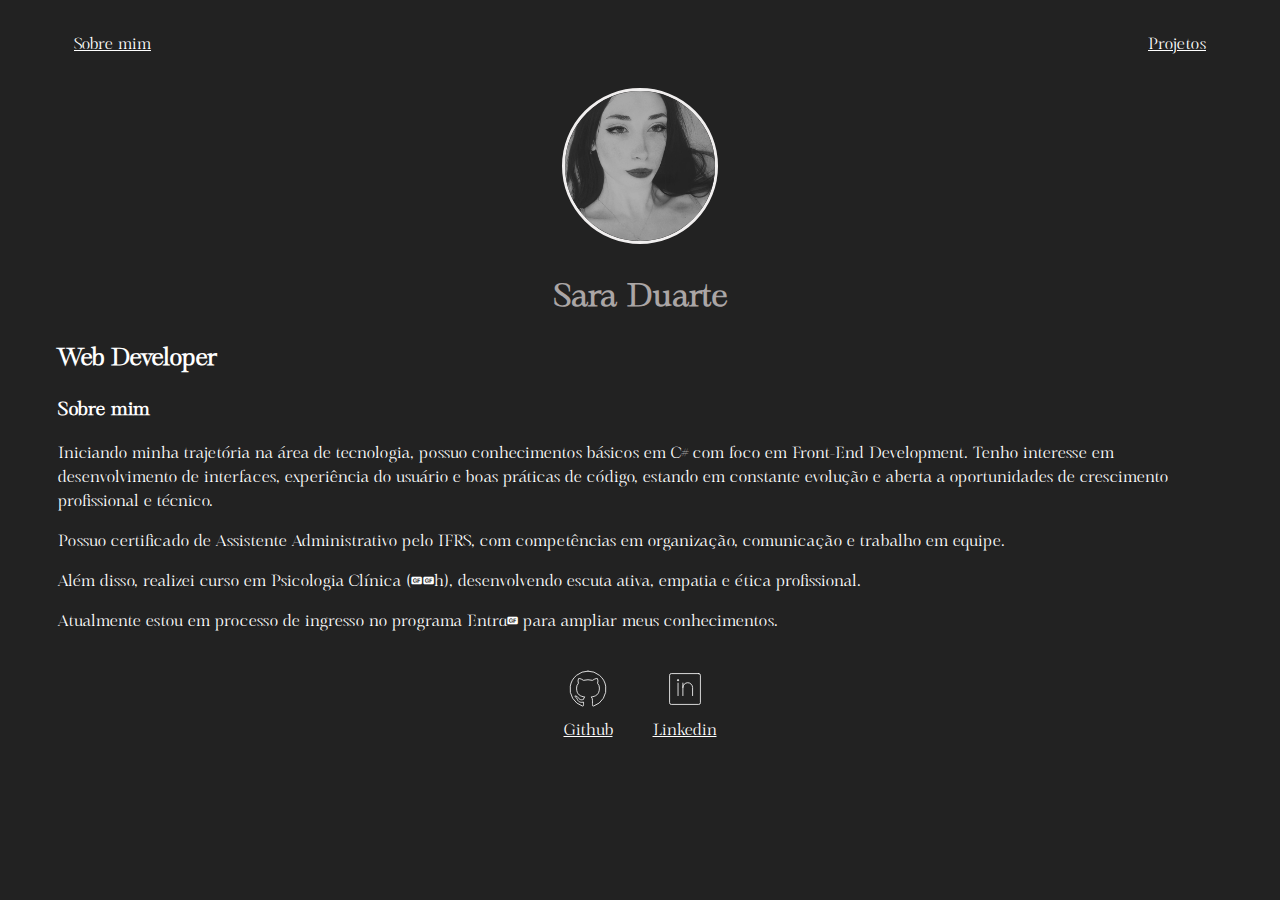
<file: index.html>
<!DOCTYPE html>
<html lang="en">

<head>
    <meta charset="UTF-8">
    <meta name="viewport" content="width=device-width, initial-scale=1.0">
    <title>Sara Duarte</title>
    <link rel="stylesheet" href="index.css">
</head>

<body>
    <div class="container">
        <nav>
            <ul>
                <li><a href="index.html">Sobre mim</a></li>
                <li><a href="project.html">Projetos</a></li>
            </ul>
        </nav>
        <header>
            <div class="center"><img src="./img/IMG-20251215-WA0008.jpg"></img></div>
            <div class="center">
                <h1>Sara Duarte</h1>
            </div>
            <h2>Web Developer</h2>
        </header>
        <main>
            <section>
                <h3>Sobre mim</h3>
                <p>Iniciando minha trajetória na área de tecnologia, possuo conhecimentos básicos em C# com foco em
                    Front-End Development. Tenho interesse em desenvolvimento de interfaces, experiência do usuário e
                    boas práticas de código, estando em constante evolução e aberta a oportunidades de crescimento
                    profissional e técnico.</p>

                <p>Possuo certificado de Assistente Administrativo pelo IFRS, com competências em organização,
                    comunicação e trabalho em equipe.</p>

                <p>Além disso, realizei curso em Psicologia Clínica (60h), desenvolvendo escuta ativa, empatia e ética
                    profissional.</p>

                <p>Atualmente estou em processo de ingresso no programa Entra21 para ampliar meus conhecimentos.</p>

            </section>
        </main>
        <footer>
            <a href="https://github.com/Saraevyn" target="_blank" rel="noopener noreferrer">
                <img src="./img/github-142-svgrepo-com.svg" alt="">
                <p>Github</p>
            </a>
            <a href="https://br.linkedin.com/in/sara-duarte-3433763a7?trk=people-guest_people_search-card"
                target="_blank" rel="noopener noreferrer">
                <img src="./img/linkedin-svgrepo-com.svg" alt="">
                <p>Linkedin</p>
            </a>
        </footer>
    </div>
</body>

</html>
</file>
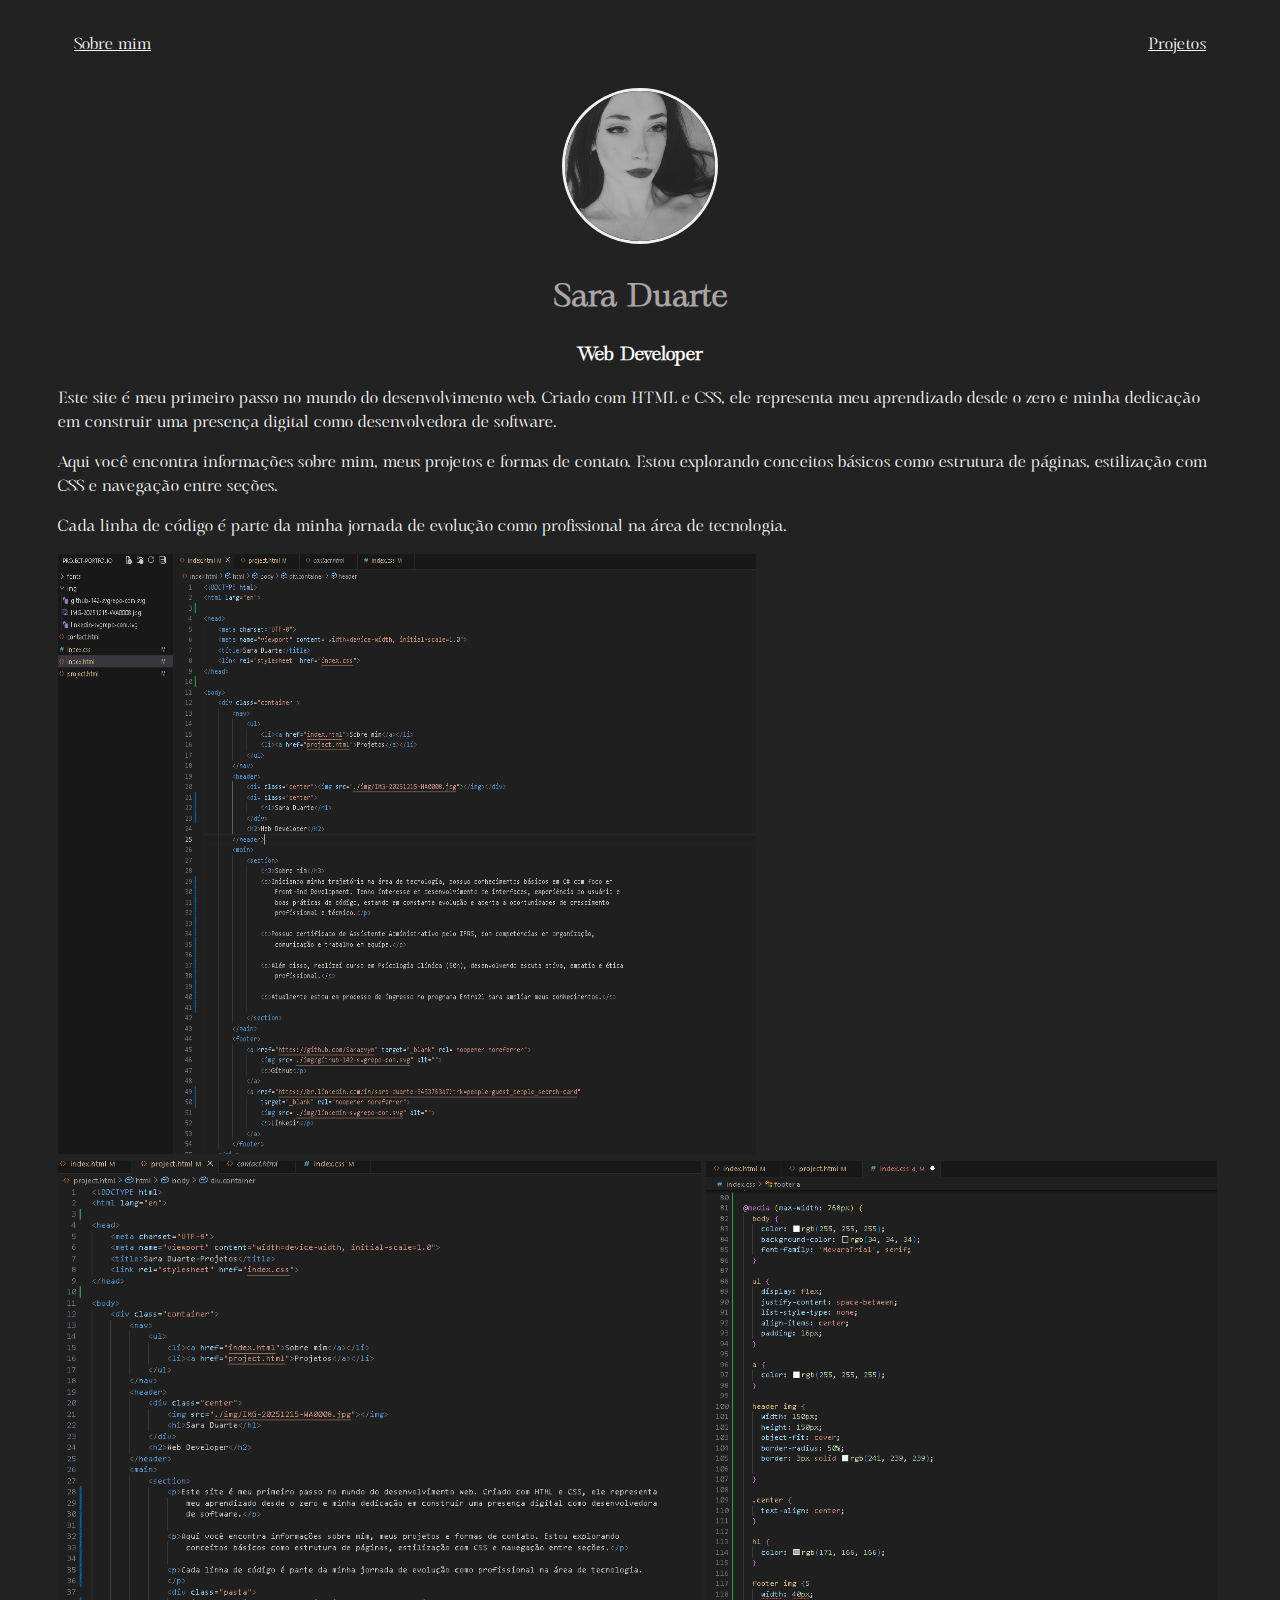
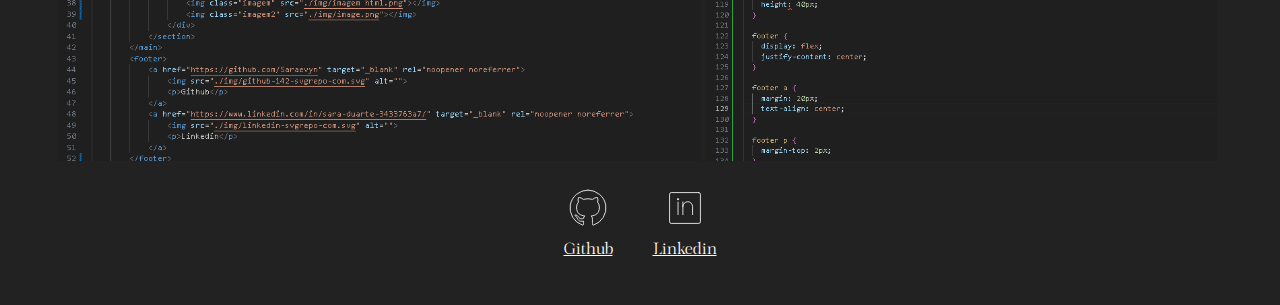
<file: project.html>
<!DOCTYPE html>
<html lang="en">

<head>
    <meta charset="UTF-8">
    <meta name="viewport" content="width=device-width, initial-scale=1.0">
    <title>Sara Duarte-Projetos</title>
    <link rel="stylesheet" href="index.css">
</head>

<body>
    <div class="container">
        <nav>
            <ul>
                <li><a href="index.html">Sobre mim</a></li>
                <li><a href="project.html">Projetos</a></li>
            </ul>
        </nav>
        <header>
            <div class="center">
                <img src="./img/IMG-20251215-WA0008.jpg"></img>
                <h1>Sara Duarte</h1>
                <h3>Web Developer</h3>
            </div>
        </header>
        <main>
            <section>
                <p>Este site é meu primeiro passo no mundo do desenvolvimento web. Criado com HTML e CSS, ele representa
                    meu aprendizado desde o zero e minha dedicação em construir uma presença digital como desenvolvedora
                    de software.</p>

                <p>Aqui você encontra informações sobre mim, meus projetos e formas de contato. Estou explorando
                    conceitos básicos como estrutura de páginas, estilização com CSS e navegação entre seções.</p>

                <p>Cada linha de código é parte da minha jornada de evolução como profissional na área de tecnologia.
                </p>
                <div class="pasta">
                    <img class="imagem"  src="./img/a primeira imagem.png"></img>
                    <img class="imagem2" src="./img/a segunda imagem.png"></img>
                    <img class="imagem2" src="./img/terceira midia.png"></img>
                </div>
            </section>
        </main>
        <footer>
            <a href="https://github.com/Saraevyn" target="_blank" rel="noopener noreferrer">
                <img src="./img/github-142-svgrepo-com.svg" alt="">
                <p>Github</p>
            </a>
            <a href="https://www.linkedin.com/in/sara-duarte-3433763a7/" target="_blank" rel="noopener noreferrer">
                <img src="./img/linkedin-svgrepo-com.svg" alt="">
                <p>Linkedin</p>
            </a>
        </footer>
    </div>
</body>

</html>
</file>
<file: index.css>
@font-face {
  font-family: 'MevaraTrial';
  src: url('../fonts/MevaraTrial-Regular.otf') format('truetype');
  font-weight: normal;
  font-style: normal;
}

body {
  color: rgb(255, 255, 255);
  background-color: rgb(34, 34, 34);
  font-family: 'MevaraTrial', serif;
}

ul {
  display: flex;
  justify-content: space-between;
  list-style-type: none;
  align-items: center;
  padding: 16px;
}

a {
  color: rgb(255, 255, 255);
}

header img {
  width: 150px;
  height: 150px;
  object-fit: cover;
  border-radius: 50%;
  border: 3px solid rgb(241, 239, 239);

}

.center {
  text-align: center;
}

h1 {
  color: rgb(171, 166, 166);
}

footer img {
  width: 40px;
  height: 40px;
}

footer {
  display: flex;
  justify-content: center;
}

footer a {
  margin: 20px;
  text-align: center;
}

footer p {
  margin-top: 2px;
}

.container {
  padding: 0px 50px;
}

nav a:hover {
  color: rgb(86, 86, 86);
}

.pasta .imagem {
  height: 600px;
  width: 60%;

}

.pasta .imagem2 {
  height: 600px;

}

@media (max-width: 768px) {
  body {
    color: rgb(255, 255, 255);
    background-color: rgb(34, 34, 34);
    font-family: 'MevaraTrial', serif;
  }

  ul {
    display: flex;
    justify-content: space-between;
    list-style-type: none;
    align-items: center;
    padding: 16px;
  }

  a {
    color: rgb(255, 255, 255);
  }

  header img {
    width: 150px;
    height: 150px;
    object-fit: cover;
    border-radius: 50%;
    border: 3px solid rgb(241, 239, 239);

  }

  .center {
    text-align: center;
  }

  h1 {
    color: rgb(171, 166, 166);
  }

  footer img {
    width: 40px;
    height: 40px;
  }

  footer {
    display: flex;
    justify-content: center;
  }

  footer a {
    margin: 20px;
    text-align: center;
  }

  footer p {
    margin-top: 2px;
  }

  .container {
    padding: 0px 50px;
  }

  nav a:hover {
    color: rgb(86, 86, 86);
  }

  .pasta .imagem {
    height: 200px;
    width: 100%;
    object-fit: contain;


  }

  .pasta .imagem2 {
    height: 200px;
    object-fit: contain;

  }
}
</file>
